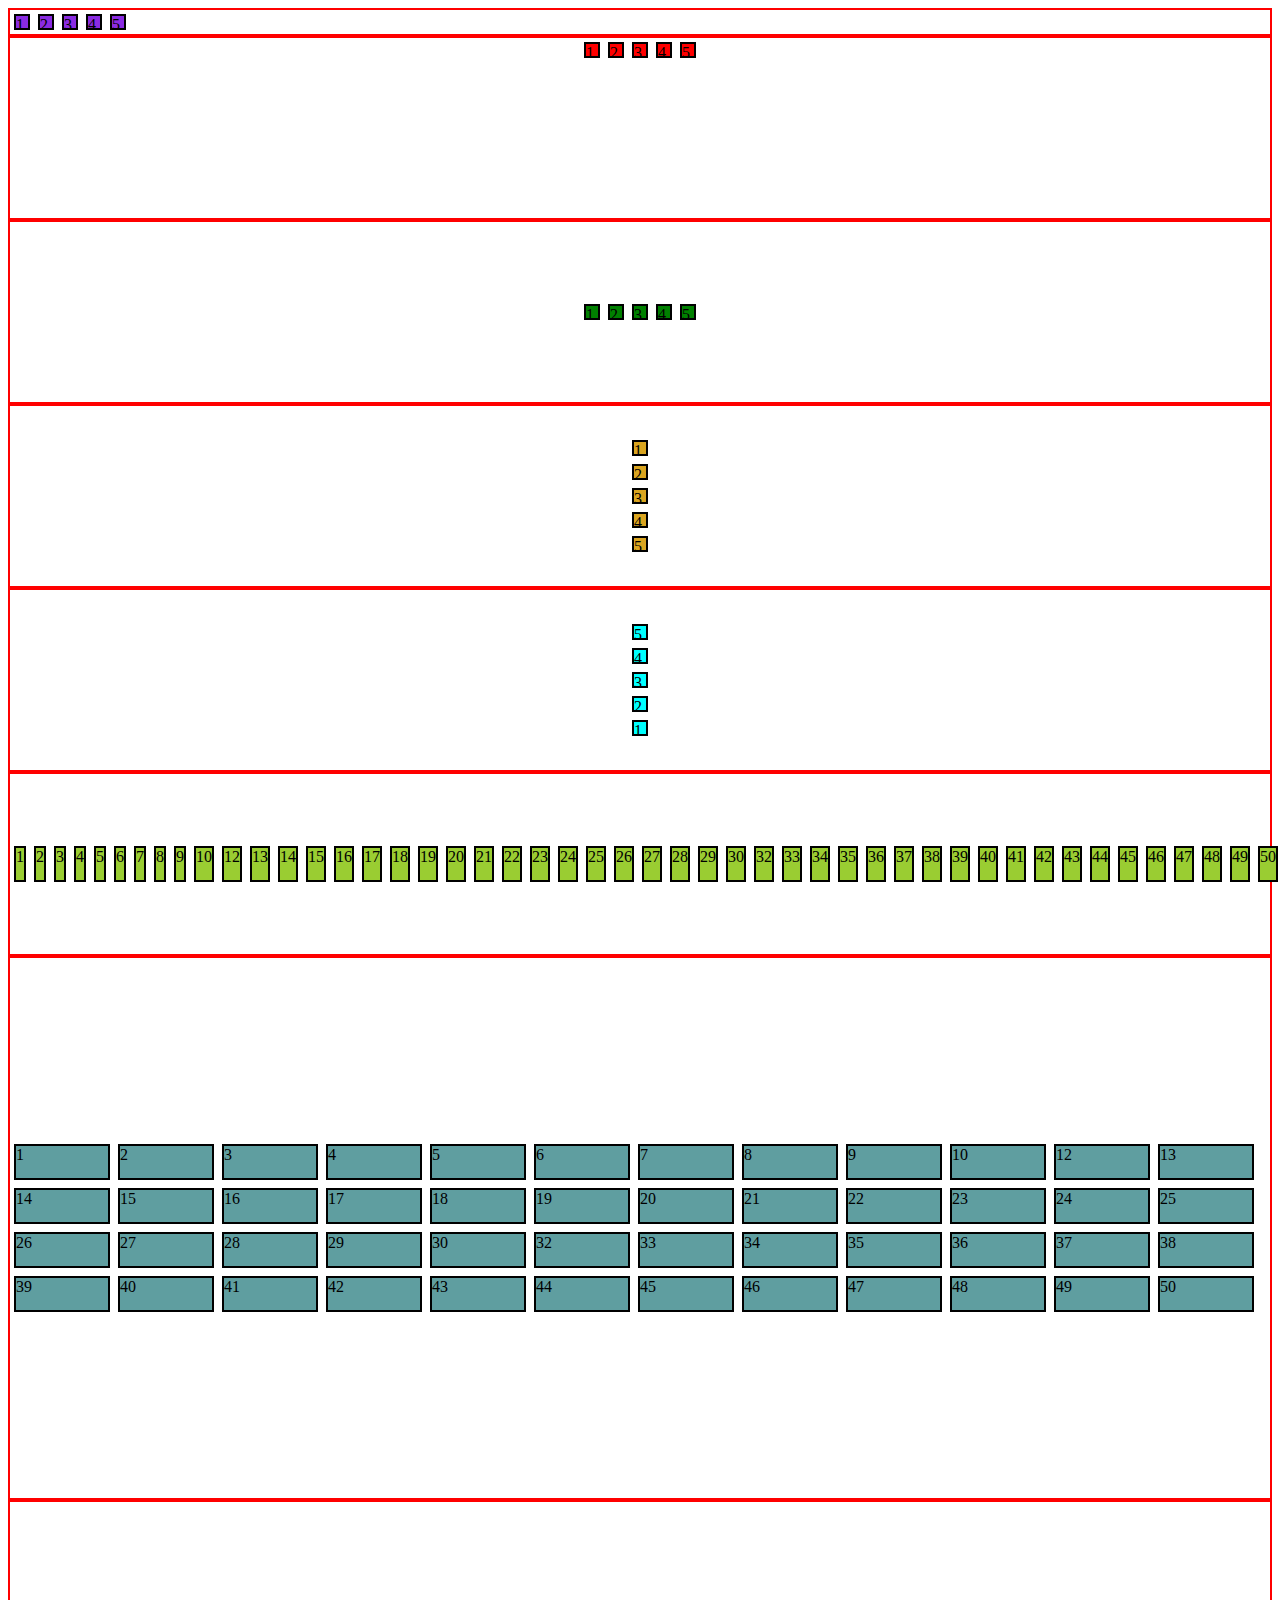
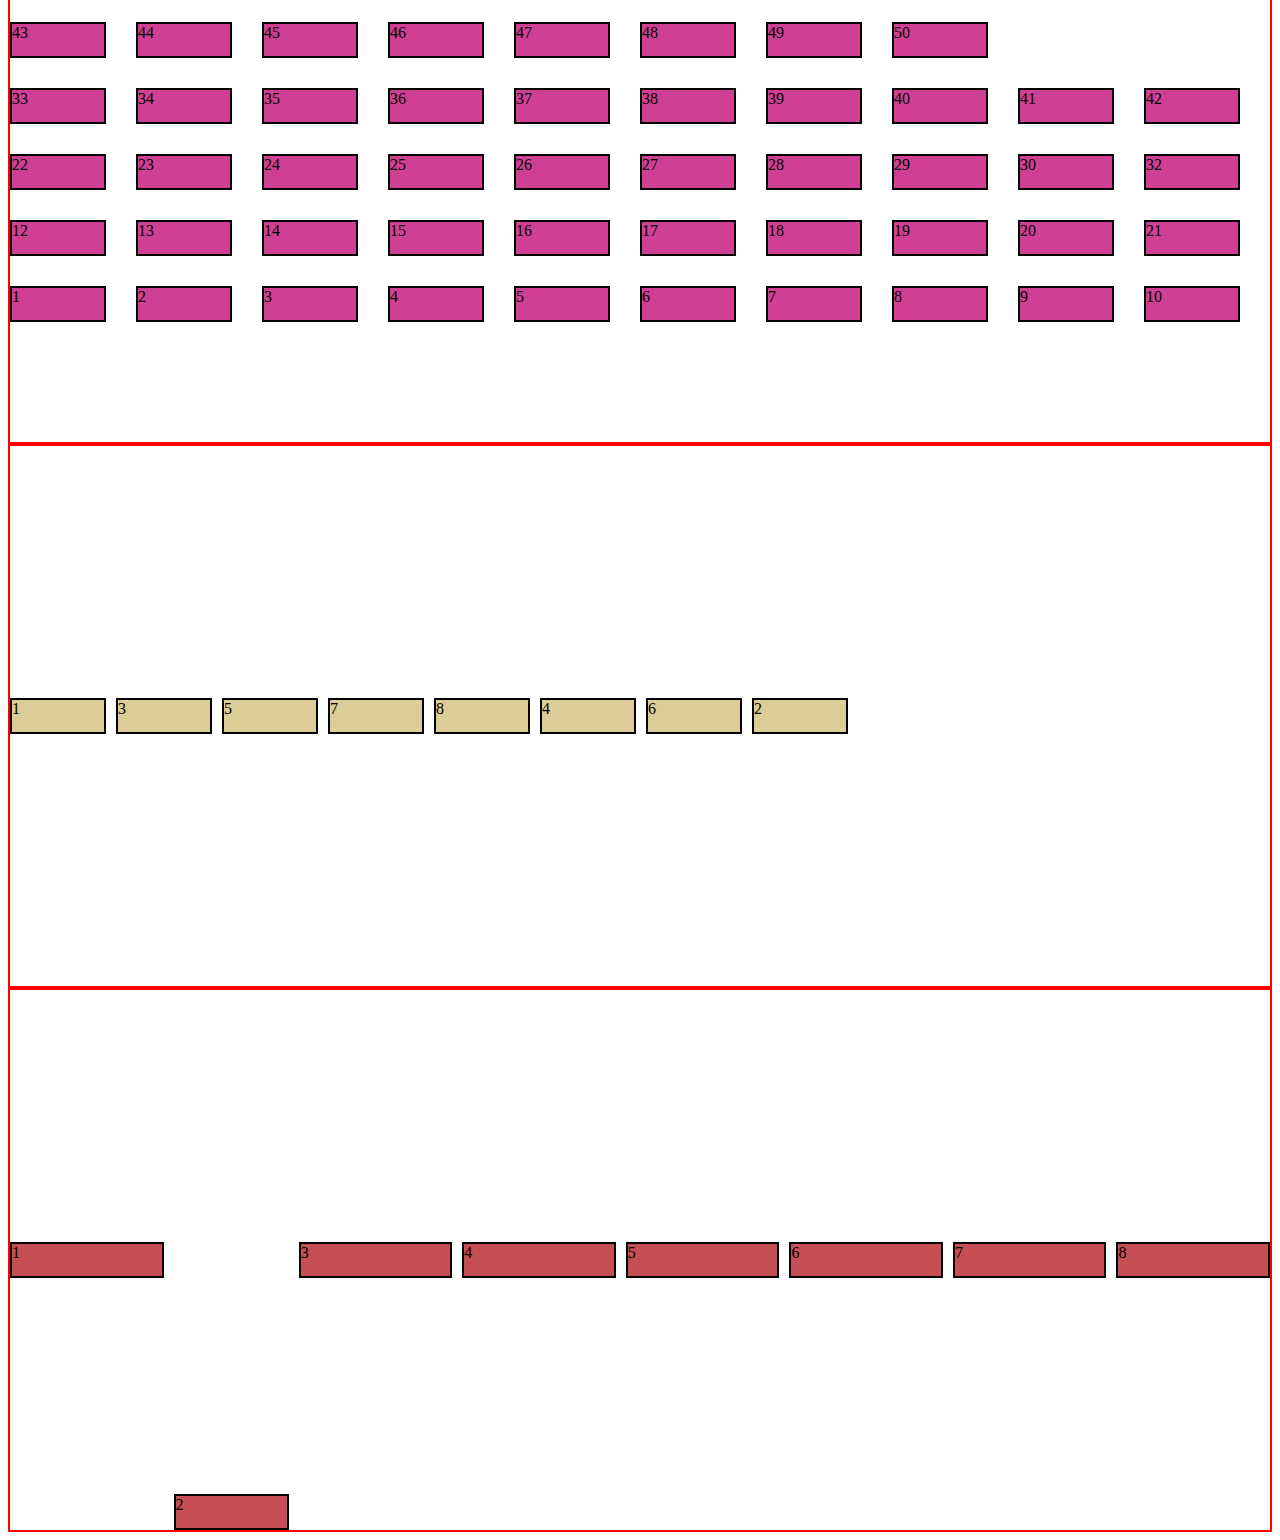
<file: 38. css flexbox/index.html>
<!DOCTYPE html>
<html lang="en">
<head>
    <meta charset="UTF-8">
    <meta name="viewport" content="width=device-width, initial-scale=1.0">
    <title>CSS Flexbox</title>
    <style>
        /* justify-content main axis dekhega aur align-item cross axis dekhega */
        /* flex-direction: row h toh main axis left to right hogi
        and cross axis top to bottom hogi
        flex-direction: column h toh main axis top to bottom hogi
        and cross axis left to right hogi
        */
        .container1{
            border: 2px solid red;
            display: flex;
        }

        .item1{
            height: 12px;
            width: 12px;
            border: 2px solid black;
            margin: 4px;
            background-color: blueviolet;
        }

        .container2{
            border: 2px solid red;
            display: flex;
            justify-content: center;
            height: 20vh;
        }

        .item2{
            height: 12px;
            width: 12px;
            border: 2px solid black;
            margin: 4px;
            background-color: red;
        }

        .container3{
            border: 2px solid red;
            display: flex;
            height: 20vh;
            justify-content: center;
            align-items: center;
        }

        .item3{
            height: 12px;
            width: 12px;
            border: 2px solid black;
            margin: 4px;
            background-color: green;
        }

        .container4{
            border: 2px solid red;
            display: flex;
            height: 20vh;
            justify-content: center;
            align-items: center;
            flex-direction: column;
        }

        .item4{
            height: 12px;
            width: 12px;
            border: 2px solid black;
            margin: 4px;
            background-color: goldenrod;
        }

        .container5{
            border: 2px solid red;
            display: flex;
            height: 20vh;
            justify-content: center;
            align-items: center;
            flex-direction: column-reverse; /* similarly for row-reverse */
        }

        .item5{
            height: 12px;
            width: 12px;
            border: 2px solid black;
            margin: 4px;
            background-color:aqua;
        }

        .container6{
            border: 2px solid red;
            display: flex;
            height: 20vh;
            align-items: center;
        }

        .item6{
            height: 32px;
            width: 92px;
            border: 2px solid black;
            margin: 4px;
            background-color:yellowgreen;
        }

        .container7{
            border: 2px solid red;
            display: flex;
            height: 60vh;
            align-content: center; /* multiple lines ho toh align-items ki jagah align-content use kare */
            flex-wrap: wrap;
        }

        .item7{
            height: 32px;
            width: 92px;
            border: 2px solid black;
            margin: 4px;
            background-color:cadetblue;
        }
        .container8{
            border: 2px solid red;
            display: flex;
            height: 60vh;
            align-content: center;
            flex-wrap: wrap-reverse;
            gap: 30px; /* row gap aur column gap alag se bhi define kar sakte h */
        }

        .item8{
            height: 32px;
            width: 92px;
            border: 2px solid black;
            background-color:rgb(207, 64, 148);
        }

        .container9{
            border: 2px solid red;
            display: flex;
            height: 60vh;
            align-items: center;
            flex-wrap: wrap;
            row-gap: 40px;
            column-gap: 10px;
        }

        .item9{
            height: 32px;
            width: 92px;
            border: 2px solid black;
            background-color:rgb(219, 204, 152);
        }

        .order-1{
            order: 1;
        }
        .order-2{
            order: 2;
        }
        .order-3{
            order: 3;
        }

        .container10{
            border: 2px solid red;
            display: flex;
            height: 60vh;
            align-items: center;
            flex-wrap: wrap;
            row-gap: 40px;
            column-gap: 10px;
        }

        .item10{
            height: 32px;
            width: 92px;
            border: 2px solid black;
            background-color:rgb(197, 79, 85);
            flex-grow: 3;
        }

        .item69{
            flex-grow: 1;
            align-self: flex-end;
        }

        /* ek flex-shrink property bhi hoti h */

    </style>
</head>
<body>
    <main>
        <div class="container1">
            <div class="item1">1</div>
            <div class="item1">2</div>
            <div class="item1">3</div>
            <div class="item1">4</div>
            <div class="item1">5</div>
        </div>
        <div class="container2">
            <div class="item2">1</div>
            <div class="item2">2</div>
            <div class="item2">3</div>
            <div class="item2">4</div>
            <div class="item2">5</div>
        </div>
        <div class="container3">
            <div class="item3">1</div>
            <div class="item3">2</div>
            <div class="item3">3</div>
            <div class="item3">4</div>
            <div class="item3">5</div>
        </div>
        <div class="container4">
            <div class="item4">1</div>
            <div class="item4">2</div>
            <div class="item4">3</div>
            <div class="item4">4</div>
            <div class="item4">5</div>
        </div>
        <div class="container5">
            <div class="item5">1</div>
            <div class="item5">2</div>
            <div class="item5">3</div>
            <div class="item5">4</div>
            <div class="item5">5</div>
        </div>
        <div class="container6">
            <div class="item6">1</div>
            <div class="item6">2</div>
            <div class="item6">3</div>
            <div class="item6">4</div>
            <div class="item6">5</div>
            <div class="item6">6</div>
            <div class="item6">7</div>
            <div class="item6">8</div>
            <div class="item6">9</div>
            <div class="item6">10</div>
            <div class="item6">12</div>
            <div class="item6">13</div>
            <div class="item6">14</div>
            <div class="item6">15</div>
            <div class="item6">16</div>
            <div class="item6">17</div>
            <div class="item6">18</div>
            <div class="item6">19</div>
            <div class="item6">20</div>
            <div class="item6">21</div>
            <div class="item6">22</div>
            <div class="item6">23</div>
            <div class="item6">24</div>
            <div class="item6">25</div>
            <div class="item6">26</div>
            <div class="item6">27</div>
            <div class="item6">28</div>
            <div class="item6">29</div>
            <div class="item6">30</div>
            <div class="item6">32</div>
            <div class="item6">33</div>
            <div class="item6">34</div>
            <div class="item6">35</div>
            <div class="item6">36</div>
            <div class="item6">37</div>
            <div class="item6">38</div>
            <div class="item6">39</div>
            <div class="item6">40</div>
            <div class="item6">41</div>
            <div class="item6">42</div>
            <div class="item6">43</div>
            <div class="item6">44</div>
            <div class="item6">45</div>
            <div class="item6">46</div>
            <div class="item6">47</div>
            <div class="item6">48</div>
            <div class="item6">49</div>
            <div class="item6">50</div>
        </div>
        <div class="container7">
            <div class="item7">1</div>
            <div class="item7">2</div>
            <div class="item7">3</div>
            <div class="item7">4</div>
            <div class="item7">5</div>
            <div class="item7">6</div>
            <div class="item7">7</div>
            <div class="item7">8</div>
            <div class="item7">9</div>
            <div class="item7">10</div>
            <div class="item7">12</div>
            <div class="item7">13</div>
            <div class="item7">14</div>
            <div class="item7">15</div>
            <div class="item7">16</div>
            <div class="item7">17</div>
            <div class="item7">18</div>
            <div class="item7">19</div>
            <div class="item7">20</div>
            <div class="item7">21</div>
            <div class="item7">22</div>
            <div class="item7">23</div>
            <div class="item7">24</div>
            <div class="item7">25</div>
            <div class="item7">26</div>
            <div class="item7">27</div>
            <div class="item7">28</div>
            <div class="item7">29</div>
            <div class="item7">30</div>
            <div class="item7">32</div>
            <div class="item7">33</div>
            <div class="item7">34</div>
            <div class="item7">35</div>
            <div class="item7">36</div>
            <div class="item7">37</div>
            <div class="item7">38</div>
            <div class="item7">39</div>
            <div class="item7">40</div>
            <div class="item7">41</div>
            <div class="item7">42</div>
            <div class="item7">43</div>
            <div class="item7">44</div>
            <div class="item7">45</div>
            <div class="item7">46</div>
            <div class="item7">47</div>
            <div class="item7">48</div>
            <div class="item7">49</div>
            <div class="item7">50</div>
        </div>
        <div class="container8">
            <div class="item8">1</div>
            <div class="item8">2</div>
            <div class="item8">3</div>
            <div class="item8">4</div>
            <div class="item8">5</div>
            <div class="item8">6</div>
            <div class="item8">7</div>
            <div class="item8">8</div>
            <div class="item8">9</div>
            <div class="item8">10</div>
            <div class="item8">12</div>
            <div class="item8">13</div>
            <div class="item8">14</div>
            <div class="item8">15</div>
            <div class="item8">16</div>
            <div class="item8">17</div>
            <div class="item8">18</div>
            <div class="item8">19</div>
            <div class="item8">20</div>
            <div class="item8">21</div>
            <div class="item8">22</div>
            <div class="item8">23</div>
            <div class="item8">24</div>
            <div class="item8">25</div>
            <div class="item8">26</div>
            <div class="item8">27</div>
            <div class="item8">28</div>
            <div class="item8">29</div>
            <div class="item8">30</div>
            <div class="item8">32</div>
            <div class="item8">33</div>
            <div class="item8">34</div>
            <div class="item8">35</div>
            <div class="item8">36</div>
            <div class="item8">37</div>
            <div class="item8">38</div>
            <div class="item8">39</div>
            <div class="item8">40</div>
            <div class="item8">41</div>
            <div class="item8">42</div>
            <div class="item8">43</div>
            <div class="item8">44</div>
            <div class="item8">45</div>
            <div class="item8">46</div>
            <div class="item8">47</div>
            <div class="item8">48</div>
            <div class="item8">49</div>
            <div class="item8">50</div>
        </div>
        <div class="container9">
            <div class="item9">1</div>
            <div class="item9 order-3">2</div>
            <div class="item9">3</div>
            <div class="item9 order-1">4</div>
            <div class="item9">5</div>
            <div class="item9 order-2">6</div>
            <div class="item9">7</div>
            <div class="item9">8</div>
        </div>
        <div class="container10">
            <div class="item10">1</div>
            <div class="item10 item69">2</div>
            <div class="item10">3</div>
            <div class="item10">4</div>
            <div class="item10">5</div>
            <div class="item10">6</div>
            <div class="item10">7</div>
            <div class="item10">8</div>
        </div>
    </main>
</body>
</html>
</file>
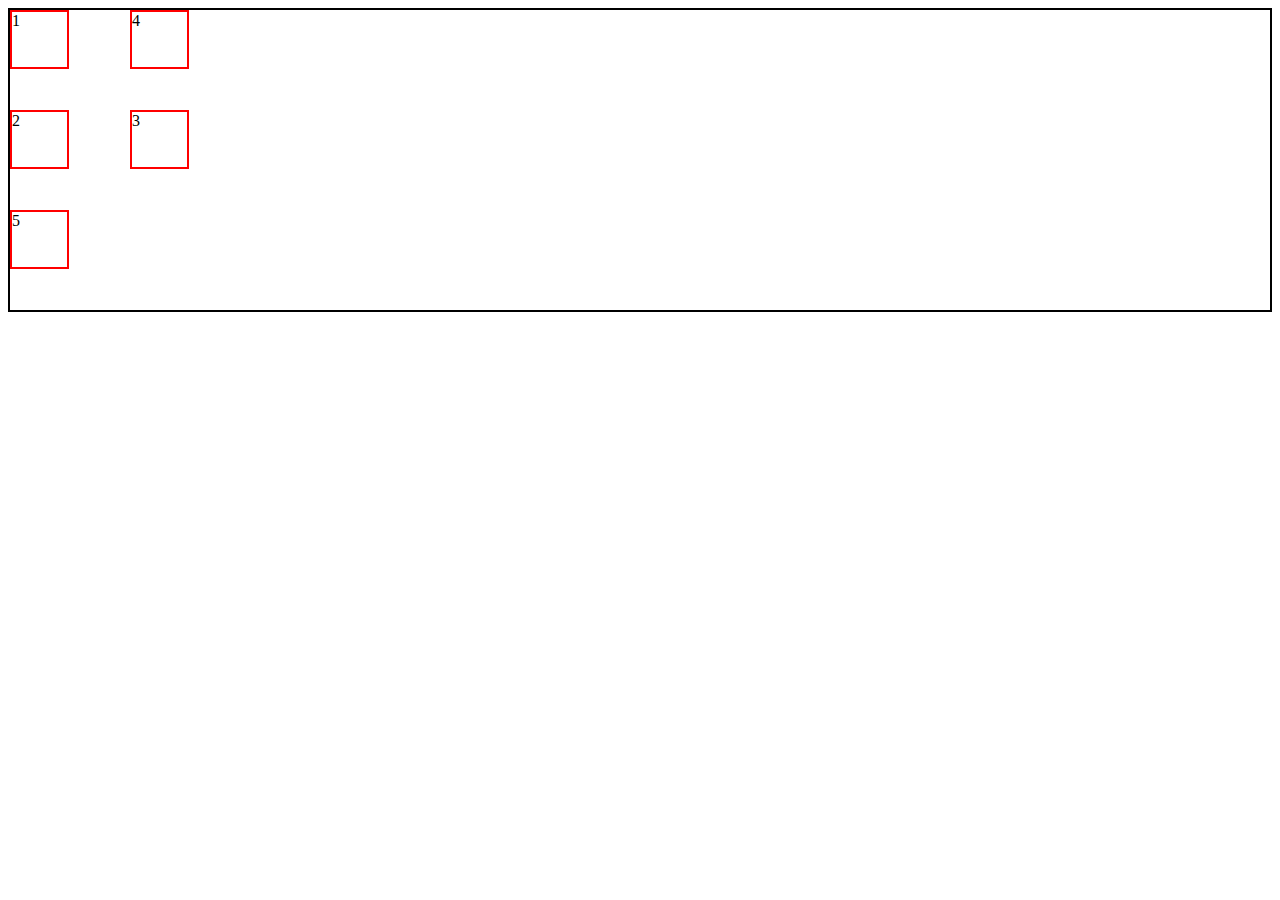
<file: 39. css grid/index.html>
<!DOCTYPE html>
<html lang="en">
<head>
    <meta charset="UTF-8">
    <meta name="viewport" content="width=device-width, initial-scale=1.0">
    <title>CSS Grid</title>
    <style>
        .container1{
            border: 2px solid black;
            display: grid;
            grid-template-columns: [pehla] 120px [doosra] 100px [t]; /* 2 column bane uski pahli line ka naam pahla and so on... */
            grid-template-rows: 100px 100px 100px;
        }

        .item1{
            border: 2px solid red;
            height: 55px;
            width: 55px;
        }

        .item-4{
            grid-row: 1/2;; /* 1 se start ho 2 tak jaye */
            grid-column: doosra/t;;
        }

        .item-1{
            grid-row: 1/2;; 
            grid-column: 1/2;;
        }
    </style>
</head>
<body>
    <div class="container1">
        <div class="item1 item-1">1</div>
        <div class="item1">2</div>
        <div class="item1">3</div>
        <div class="item1 item-4">4</div>
        <div class="item1">5</div>
    </div>
</body>
</html>
</file>
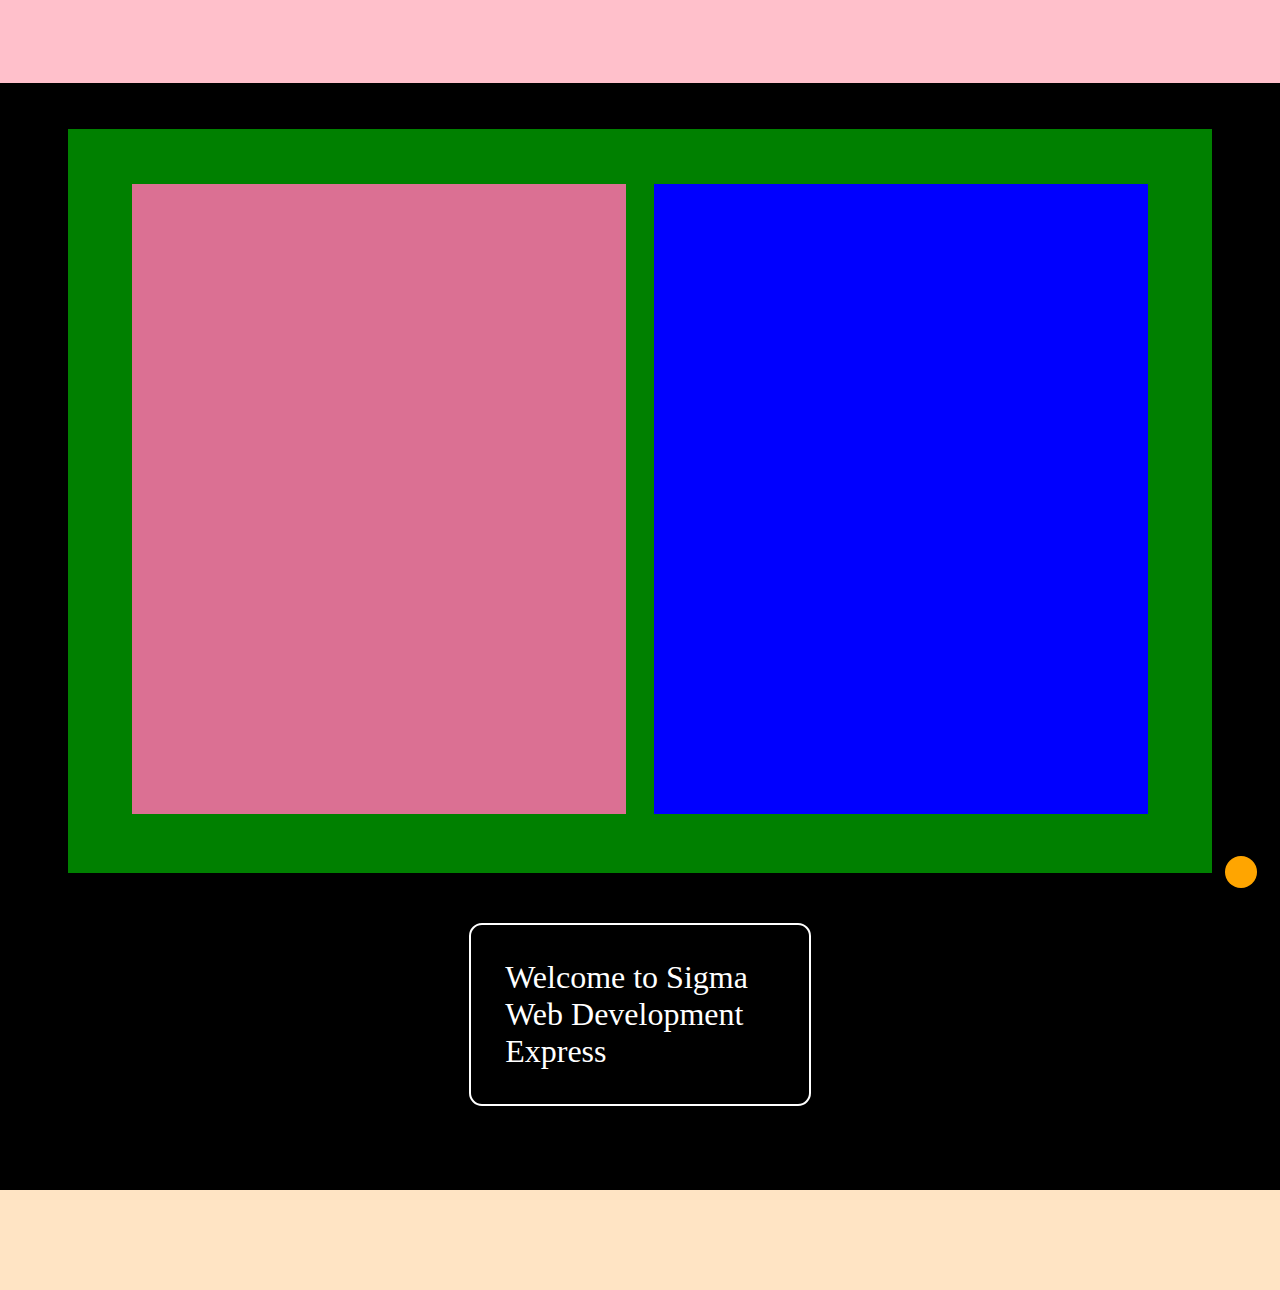
<file: 40. exercise 5 - solution and shoutouts/index.html>
<!DOCTYPE html>
<html lang="en">
<head>
    <meta charset="UTF-8">
    <meta name="viewport" content="width=device-width, initial-scale=1.0">
    <title>Layout</title>
    <style>
        *{
            margin: 0;
            padding: 0;
        }

        header{
            position: sticky;
            top: 0;
        }

        nav{
            background-color: pink;
            height: 83px;
        }

        main{
            background-color: black;
            color: white;
            padding: 34px;
        }

        .container{
            background-color: green;
            margin: 12px 34px;
            padding: 55px 23px;
            text-align: center;
        }

        .box1{
            background-color: palevioletred;
            height: 70vh;
            width: 45%;
            display: inline-block;
            margin: 0 12px;
        }

        .box2{
            background-color: blue;
            height: 70vh;
            width: 45%;
            display: inline-block;
            margin: 0 12px;
        }

        .text-box{
            padding: 34px;
            border: 2px solid white;
            margin: 50px 34vw;
            font-size: 2em;
            border-radius: 13px;
        }

        .orangebox{
            height: 32px;
            width: 32px;
            background: orange;
            position: fixed;
            bottom: 12px;
            right: 23px;
            border-radius: 60px;
        }

        footer{
            height: 100px;
            background-color: bisque;
        }
    </style>
</head>
<body>
    <header>
        <nav>
        </nav>
    </header>
    <main>
        <div class="container">
            <div class="box1"></div>
            <div class="box2"></div>
        </div>

        <div class="text-box">
            <p>Welcome to Sigma Web Development Express</p>
        </div>

        <div class="orangebox"></div>
    </main>
    <footer></footer>
</body>
</html>
</file>
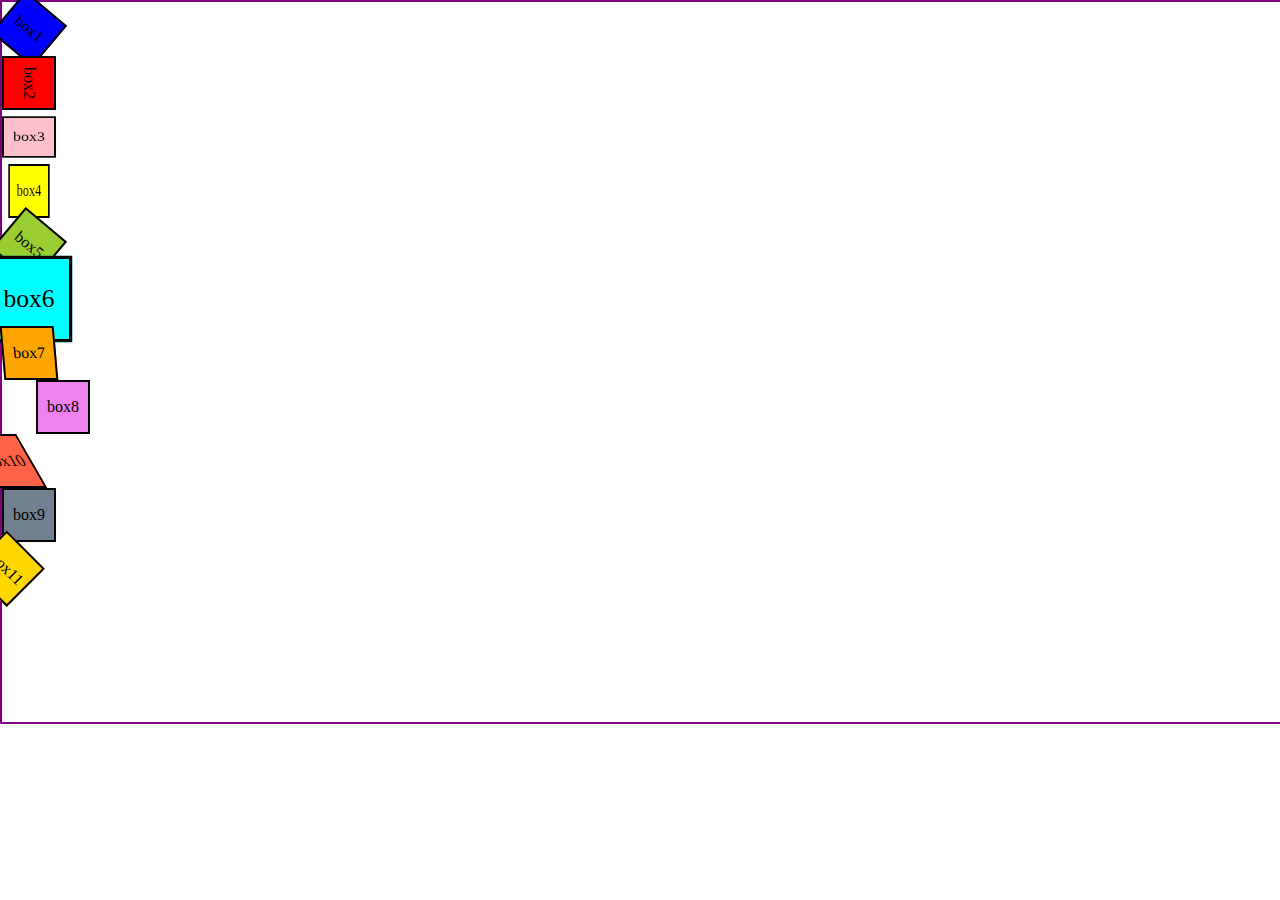
<file: 42. css transforms masterclass/index.html>
<!DOCTYPE html>
<html lang="en">
<head>
    <meta charset="UTF-8">
    <meta name="viewport" content="width=device-width, initial-scale=1.0">
    <title>Css Transform</title>
    <style>
        *{
            margin: 0;
            padding: 0;
        }
        .box1{
            height: 50px;
            width: 50px;
            background-color: blue;
            border: 2px solid black;
            transform: rotate(40deg);
            display: flex;
            justify-content: center;
            align-items: center;
        }

        .container{
            width: 100vw;
            height: 80vh;
            border: 2px solid purple;
        }
        .box2{
            height: 50px;
            width: 50px;
            background-color: red;
            border: 2px solid black;
            transform: rotate(0.25turn);
            display: flex;
            justify-content: center;
            align-items: center;
        }

        .container{
            width: 100vw;
            height: 80vh;
            border: 2px solid purple;
        }
        .box3{
            height: 50px;
            width: 50px;
            background-color: pink;
            border: 2px solid black;
            transform: rotateX(40deg);
            display: flex;
            justify-content: center;
            align-items: center;
        }

        .container{
            width: 100vw;
            height: 80vh;
            border: 2px solid purple;
        }
        .box4{
            height: 50px;
            width: 50px;
            background-color: yellow;
            border: 2px solid black;
            transform: rotateY(40deg);
            display: flex;
            justify-content: center;
            align-items: center;
        }

        .container{
            width: 100vw;
            height: 80vh;
            border: 2px solid purple;
        }
        .box5{
            height: 50px;
            width: 50px;
            background-color: yellowgreen;
            border: 2px solid black;
            transform: rotateZ(40deg);
            display: flex;
            justify-content: center;
            align-items: center;
        }

        .container{
            width: 100vw;
            height: 80vh;
            border: 2px solid purple;
        }
        .box6{
            height: 50px;
            width: 50px;
            background-color:aqua;
            border: 2px solid black;
            transform: scale(1.6);
            display: flex;
            justify-content: center;
            align-items: center;
        }

        .container{
            width: 100vw;
            height: 80vh;
            border: 2px solid purple;
        }
        .box7{
            height: 50px;
            width: 50px;
            background-color: orange;
            border: 2px solid black;
            transform: skew(5deg);
            display: flex;
            justify-content: center;
            align-items: center;
        }

        .container{
            width: 100vw;
            height: 80vh;
            border: 2px solid purple;
        }
        .box8{
            height: 50px;
            width: 50px;
            background-color:violet;
            border: 2px solid black;
            transform: translateX(34px);
            display: flex;
            justify-content: center;
            align-items: center;
        }

        .container{
            width: 100vw;
            height: 80vh;
            border: 2px solid purple;
        }
        .box9{
            height: 50px;
            width: 50px;
            background-color:slategray;
            border: 2px solid black;
            transform: translateY(100%);
            display: flex;
            justify-content: center;
            align-items: center;
        }

        .container{
            width: 100vw;
            height: 80vh;
            border: 2px solid purple;
        }
        .box10{
            height: 50px;
            width: 50px;
            background-color:tomato;
            border: 2px solid black;
            transform: translateY(-100%) skew(30deg) translateX(-45%);
            display: flex;
            justify-content: center;
            align-items: center;
        }

        .container{
            width: 100vw;
            height: 80vh;
            border: 2px solid purple;
        }
        .box11{
            height: 50px;
            width: 50px;
            background-color:gold;
            border: 2px solid black;
            transform: rotate(45deg);
            transform-origin: 30% 0%;  /* origin change hota h isse */
            display: flex;
            justify-content: center;
            align-items: center;
        }

        .container{
            width: 100vw;
            height: 80vh;
            border: 2px solid purple;
        }
    </style>
</head>
<body>
    <div class="container">
        <div class="box1">box1</div>
        <div class="box2">box2</div>
        <div class="box3">box3</div>
        <div class="box4">box4</div>
        <div class="box5">box5</div>
        <div class="box6">box6</div>
        <div class="box7">box7</div>
        <div class="box8">box8</div>
        <div class="box9">box9</div>
        <div class="box10">box10</div>
        <div class="box11">box11</div>
    </div>
</body>
</html>
</file>
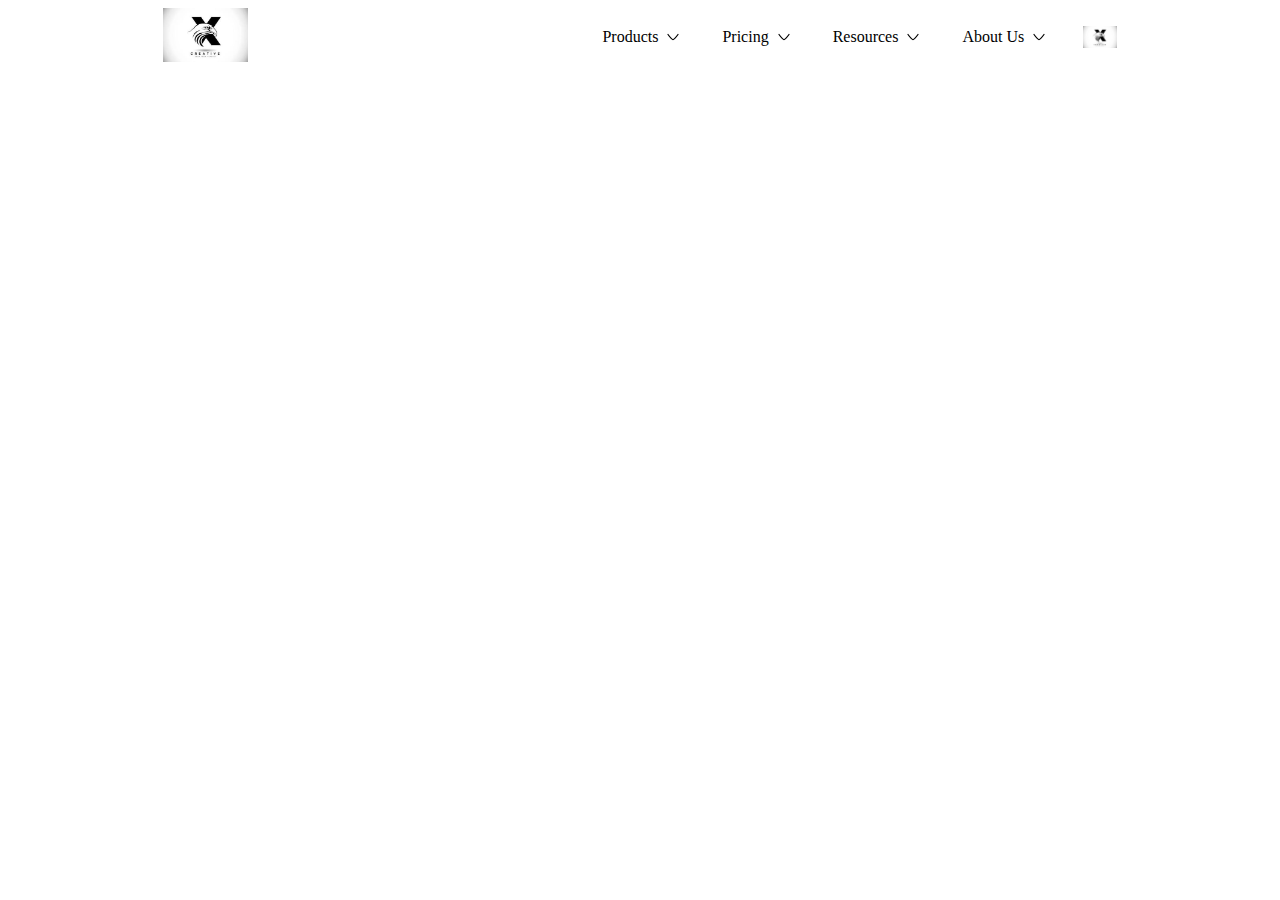
<file: 43. exercise 6- solution and shoutouts/index.html>
<!DOCTYPE html>
<html lang="en">
<head>
    <meta charset="UTF-8">
    <meta name="viewport" content="width=device-width, initial-scale=1.0">
    <title>Document</title>
    <style>

        .logo img{
            width: 85px;
        }

        nav{
            display: flex;
            justify-content: space-around;
            align-items: center;
            font-family: "Segoe UI";
        }

        .right ul{
            display: flex;
            gap: 34px;
        }

        .right ul li{
            list-style: none;
            display: flex;
            align-items: center;
            cursor: pointer;
        }

        .right ul li span{
            padding: 0 5px;
        }
    </style>
</head>
<body>
    <header>
        <nav>
            <div class="logo">
                <img src="logo image.jpeg" alt="">
            </div>
            <div class="right">
                <ul>
                    <!-- neeche wali svg ka code hugeicons website se copy paste kiya h
                    is website par bahut saare icons mil jate h 
                    -->
                    <li><span>Products</span><svg xmlns="http://www.w3.org/2000/svg" viewBox="0 0 24 24" width="20" height="20" color="#000000" fill="none">
                                <path d="M18 9.00005C18 9.00005 13.5811 15 12 15C10.4188 15 6 9 6 9" stroke="currentColor" stroke-width="1.5" stroke-linecap="round" stroke-linejoin="round" />
                                </svg></li>
                    <li><span>Pricing</span><svg xmlns="http://www.w3.org/2000/svg" viewBox="0 0 24 24" width="20" height="20" color="#000000" fill="none">
                                <path d="M18 9.00005C18 9.00005 13.5811 15 12 15C10.4188 15 6 9 6 9" stroke="currentColor" stroke-width="1.5" stroke-linecap="round" stroke-linejoin="round" />
                                </svg></li>
                    <li><span>Resources</span><svg xmlns="http://www.w3.org/2000/svg" viewBox="0 0 24 24" width="20" height="20" color="#000000" fill="none">
                                <path d="M18 9.00005C18 9.00005 13.5811 15 12 15C10.4188 15 6 9 6 9" stroke="currentColor" stroke-width="1.5" stroke-linecap="round" stroke-linejoin="round" />
                                </svg></li>
                    <li><span>About Us</span><svg xmlns="http://www.w3.org/2000/svg" viewBox="0 0 24 24" width="20" height="20" color="#000000" fill="none">
                                <path d="M18 9.00005C18 9.00005 13.5811 15 12 15C10.4188 15 6 9 6 9" stroke="currentColor" stroke-width="1.5" stroke-linecap="round" stroke-linejoin="round" />
                                </svg></li>
                    <li class="end"><img width="34" src="logo image.jpeg" alt=""></li>
                </ul>
            </div>
        </nav>
    </header>
</body>
</html>
</file>
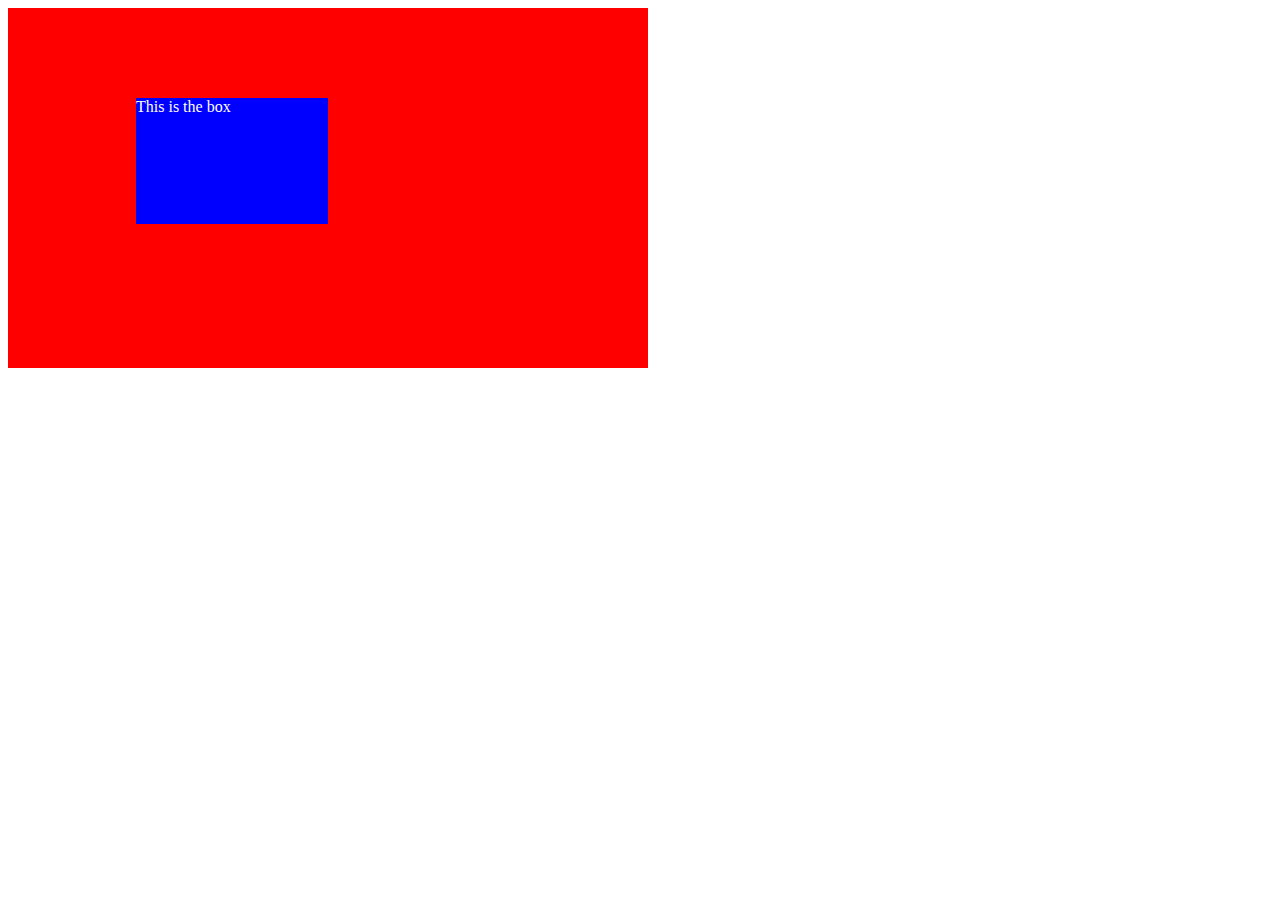
<file: 45. css transition property/index.html>
<!DOCTYPE html>
<html lang="en">
<head>
    <meta charset="UTF-8">
    <meta name="viewport" content="width=device-width, initial-scale=1.0">
    <title>CSS Transitions</title>
    <!-- transition property ka effect dekhne ke liye chrome par inspect par click kare
    then translate class hatakar aur lagakar dekhe 
    -->

    <style>
        .container{
            background-color: red;
            width: 50vw;
            height: 40vh;
        }

        .box{
            background-color: aquamarine;
            width: 15vw;
            height: 14vh;
            transition-property: color, transform; /* color aur transform property par lag jayega transition ,
            agar saari properties par lagana h toh all likh de */
            transition-duration: 3s;   /* 3 seconds */
            transition-timing-function: ease-in-out;  /* transition function chrome par inspect par click karke
            change waghera karke dekh sakte h */
            transition-delay: 1s;

            /*
            upar ki 4 properties ko combine karke likh sakte h jaise
            transition: all 3s ease-in-out 1s;
            */
        }

        .translate{
            transform: translateX(10vw) translateY(10vh);
            background-color: blue;
            color: white;
        }
    </style>
</head>
<body>
    <div class="container">
        <div class="box translate">This is the box</div>
    </div>
</body>
</html>
</file>
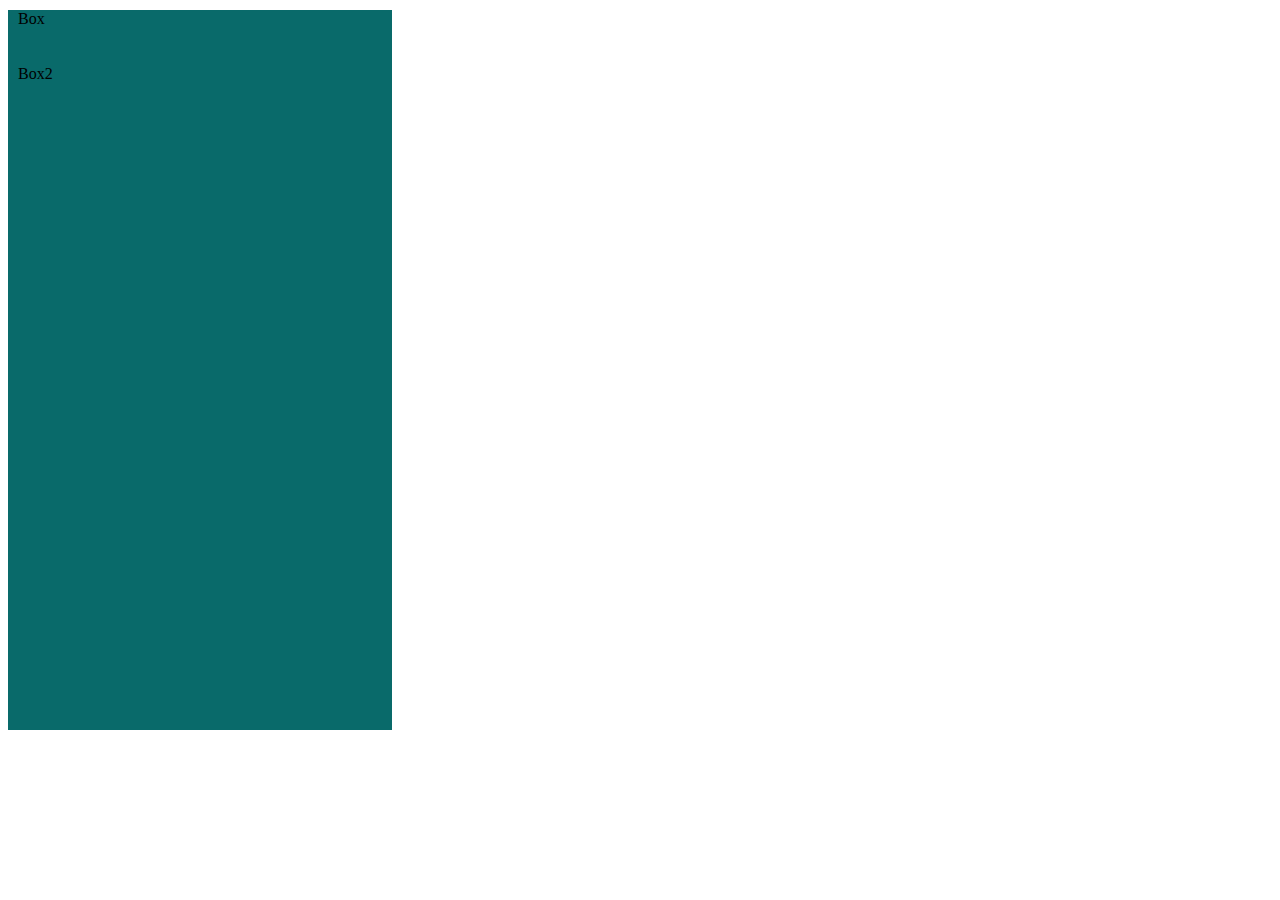
<file: 46. css animations/index.html>
<!DOCTYPE html>
<html lang="en">
<head>
    <meta charset="UTF-8">
    <meta name="viewport" content="width=device-width, initial-scale=1.0">
    <title>CSS Animations</title>
    <!-- aur bhi properties hoti h animations ki khud padh lena -->
    <style>
        .container{
            background-color: rgb(9, 106, 106);
            height: 80vh;
            width: 30vw;
        }

        .box{
            width: 34px;
            height: 45px;
            margin: 10px;
            animation-name: harryKaAnimation;
            animation-duration: 3s;   /* 3 second tak animation chalega */
            animation-iteration-count: 3;  /* 3 baar animation chalega */ /* infinite se chalta hi rahega */
            animation-timing-function: cubic-bezier(0.06, 0.92, 0.58, 1);
            animation-delay: 2s; /* 2 second baad animation chalega */
            animation-direction: alternate-reverse;  /* animation ki direction */
        }

        .box2{
            width: 34px;
            height: 45px;
            margin: 10px;
            animation: harryKaAnimation 3s ease-in-out 1s 1,
                        harry2 20s ease-in 6s 1;
        }

        @keyframes harryKaAnimation{
            from{
                background-color: green;
            }

            to{
                background-color: purple;
                transform: translateX(1000px);
            }
        }

        @keyframes harry2{
            0%{
                transform: rotate(100deg);
                background-color: red;
            }
            20%{
                transform: rotate(200deg);
                background-color: yellowgreen;
            }
            50%{
                transform: rotate(220deg);
                background-color: pink;
                color: white;
            }
            80%{
                transform: rotate(300deg);
                color: violet;
            }
            100%{
                transform: rotate(310deg);
            }
        }

    </style>
</head>
<body>
    <div class="container">
        <div class="box">Box</div>
        <div class="box2">Box2</div>
    </div>
</body>
</html>
</file>
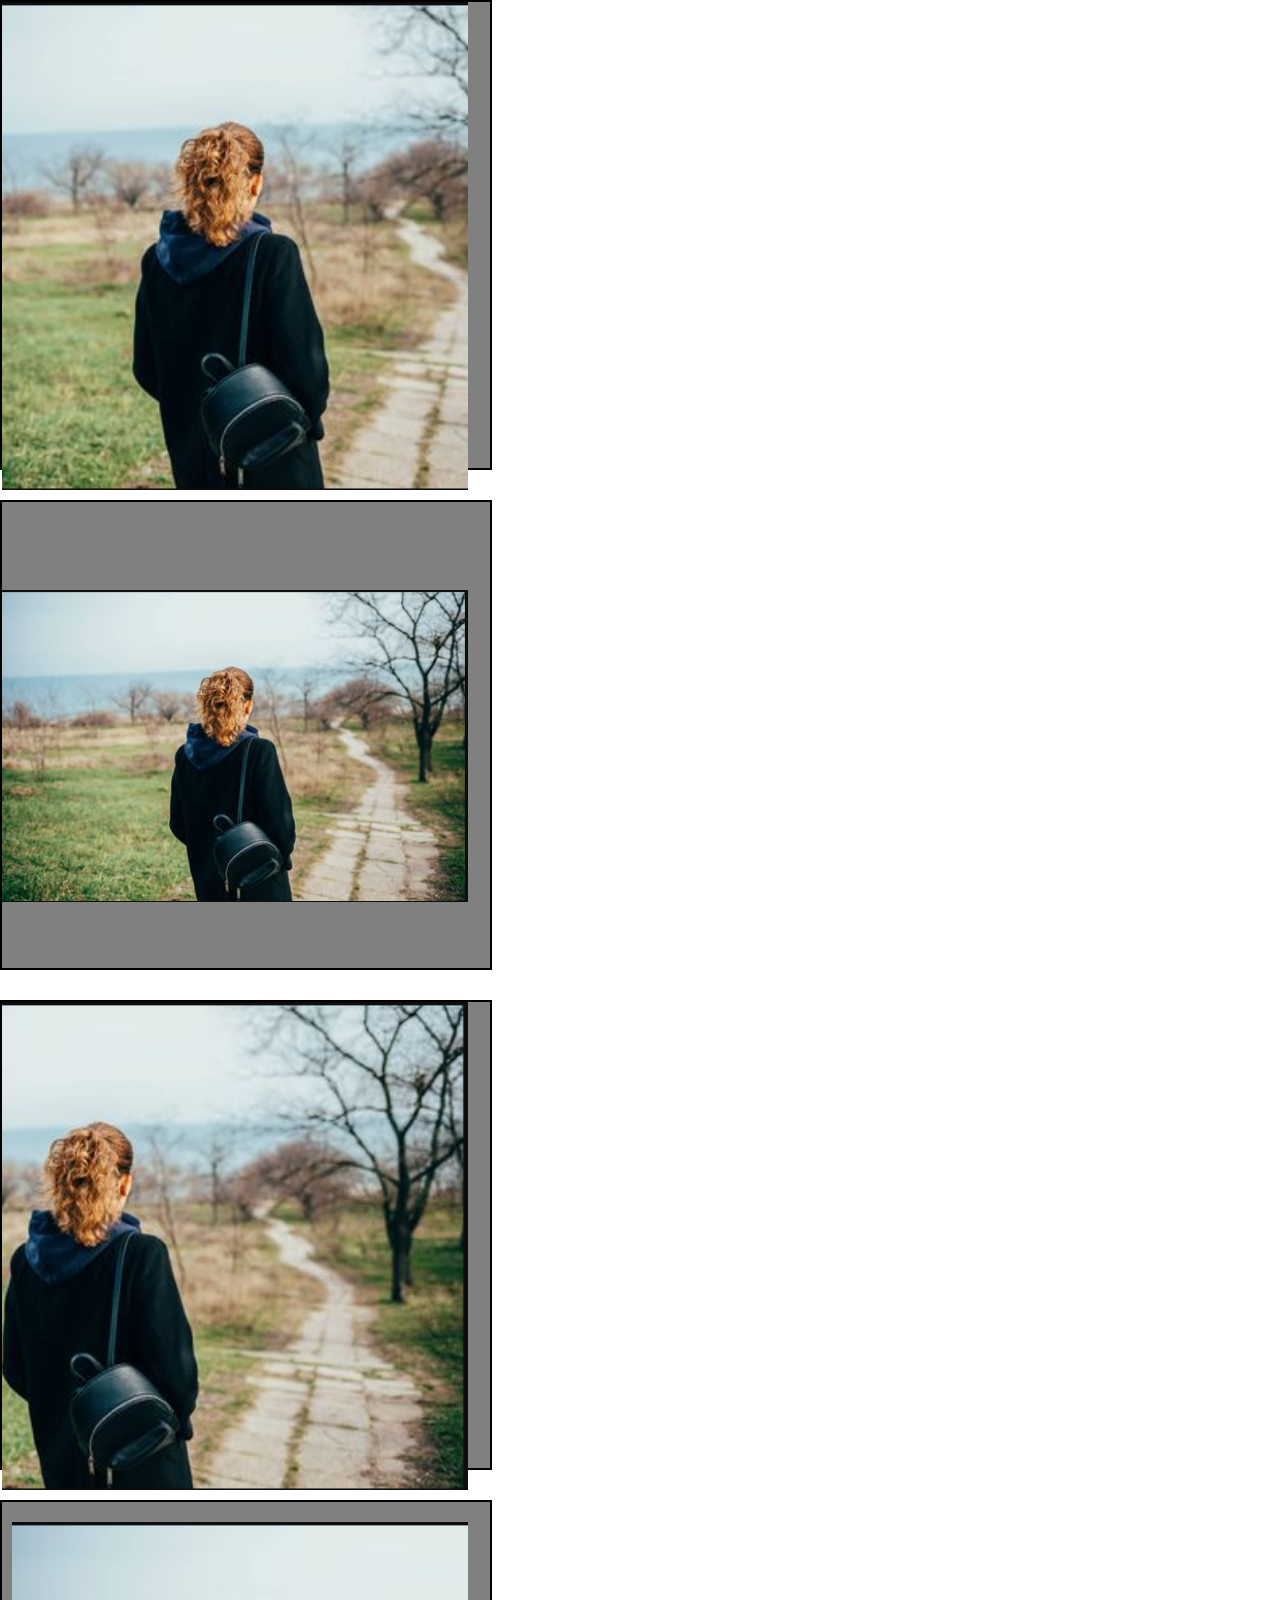
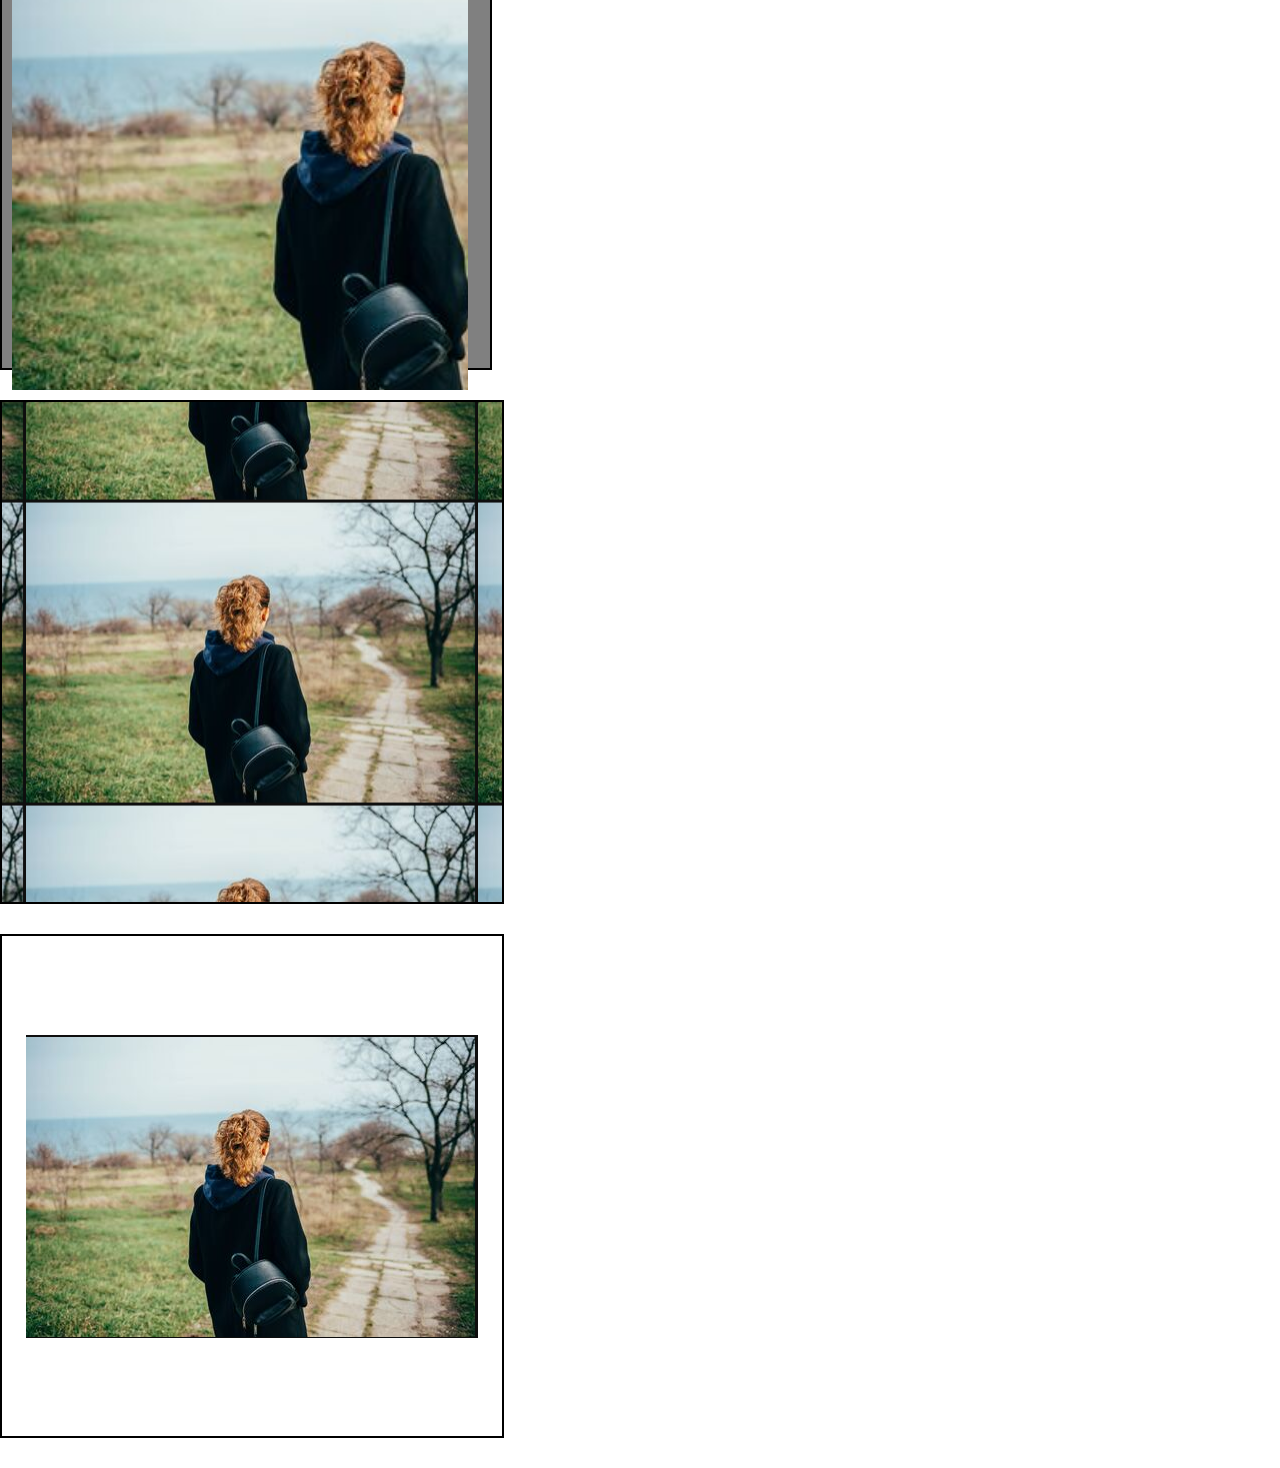
<file: 49. css object-fit and object-cover/index.html>
<!DOCTYPE html>
<html lang="en">
<head>
    <meta charset="UTF-8">
    <meta name="viewport" content="width=device-width, initial-scale=1.0">
    <title>CSS object Fit and position</title>
    <style>
        *{
            margin: 0;
            padding: 0;
        }
        .container1{
            height: 466px;
            width: 488px;
            border: 2px solid black;
            background-color: gray;
            margin-bottom: 30px;
        }

        .img1{
            width: 466px;
            height: 488px;
            object-fit: cover;
        }
        .container2{
            height: 466px;
            width: 488px;
            border: 2px solid black;
            background-color: gray;
            margin-bottom: 30px;
        }

        .img2{
            width: 466px;
            height: 488px;
            object-fit: contain; /* image puri dekhegi cut nhi hogi aur aspect ratio bhi maintain rahega */
        }
        .container3{
            height: 466px;
            width: 488px;
            border: 2px solid black;
            background-color: gray;
            margin-bottom: 30px;
        }

        .img3{
            width: 466px;
            height: 488px;
            object-fit: cover;
            object-position: top right;  /* top right portion toh dikhega */
        }
        .container4{
            height: 466px;
            width: 488px;
            border: 2px solid black;
            background-color: gray;
            margin-bottom: 30px;
        }

        .img4{
            width: 466px;
            height: 488px;
            object-fit: cover;
            object-position: 10px 20px;
        }

        .container5{
            height: 500px;
            width: 500px;
            border: 2px solid black;
            margin-bottom: 30px;
            background-image: url(girl\ image2.png);
            background-position: center center;
        }
        .container6{
            height: 500px;
            width: 500px;
            border: 2px solid black;
            margin-bottom: 30px;
            background-image: url(girl\ image2.png);
            background-position: center center;
            background-repeat: no-repeat;
        }
    </style>
</head>
<body>
    <div class="container1">
        <img class="img1" src="girl image2.png" alt="">
    </div>
    <div class="container2">
        <img class="img2" src="girl image2.png" alt="">
    </div>
    <div class="container3">
        <img class="img3" src="girl image2.png" alt="">
    </div>
    <div class="container4">
        <img class="img4" src="girl image2.png" alt="">
    </div>

    <div class="container5"></div>
    <div class="container6"></div>
</body>
</html>
</file>
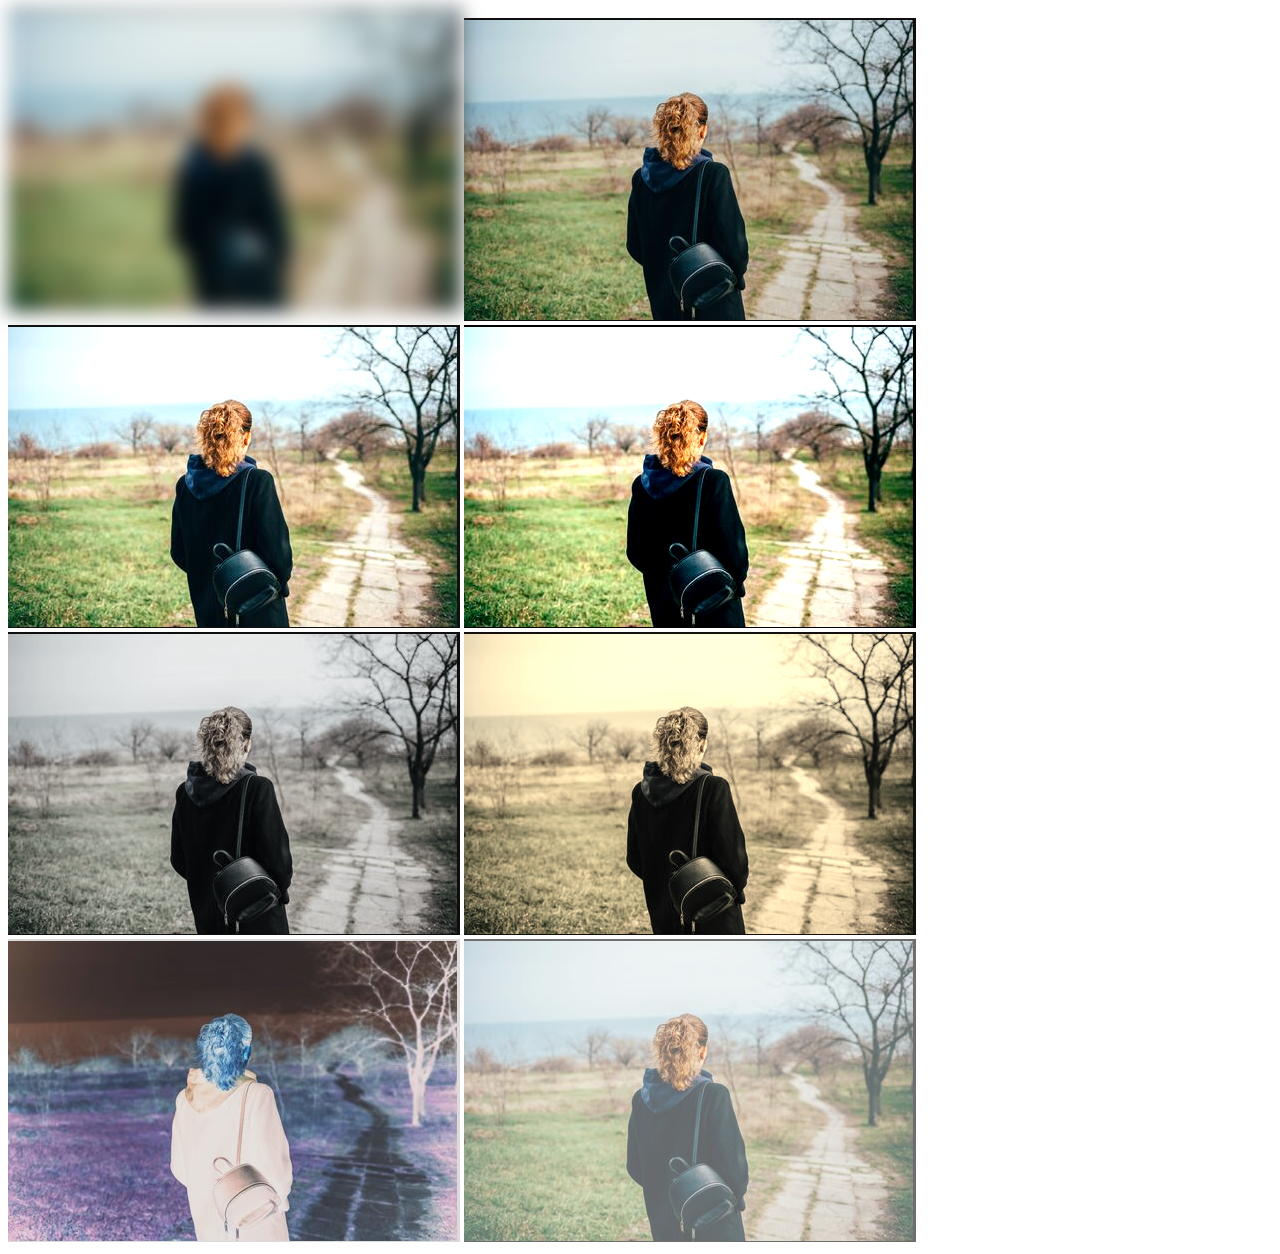
<file: 50. css filters/index.html>
<!DOCTYPE html>
<html lang="en">
<head>
    <meta charset="UTF-8">
    <meta name="viewport" content="width=device-width, initial-scale=1.0">
    <title>CSS Filters</title>
    <style>
        .img1{
            margin-bottom: 10px;
            filter: blur(10px);
        }

        .img3{
            filter: brightness(122%);
        }

        .img4{
            filter: brightness(122%) contrast(120%);
        }

        .img5{
            filter: grayscale(80%);
        }

        .img6{
            filter: sepia(80%);
        }

        .img7{
            filter: invert(0.9);
        }

        .img8{
            filter: opacity(0.6);
        }
    </style>
</head>
<body>
    <div class="container">
        <img class="img1" src="girl image2.png" alt="">
        <img class="img2" src="girl image2.png" alt="">
        <img class="img3" src="girl image2.png" alt="">
        <img class="img4" src="girl image2.png" alt="">
        <img class="img5" src="girl image2.png" alt="">
        <img class="img6" src="girl image2.png" alt="">
        <img class="img7" src="girl image2.png" alt="">
        <img class="img8" src="girl image2.png" alt="">
    </div>
</body>
</html>
</file>
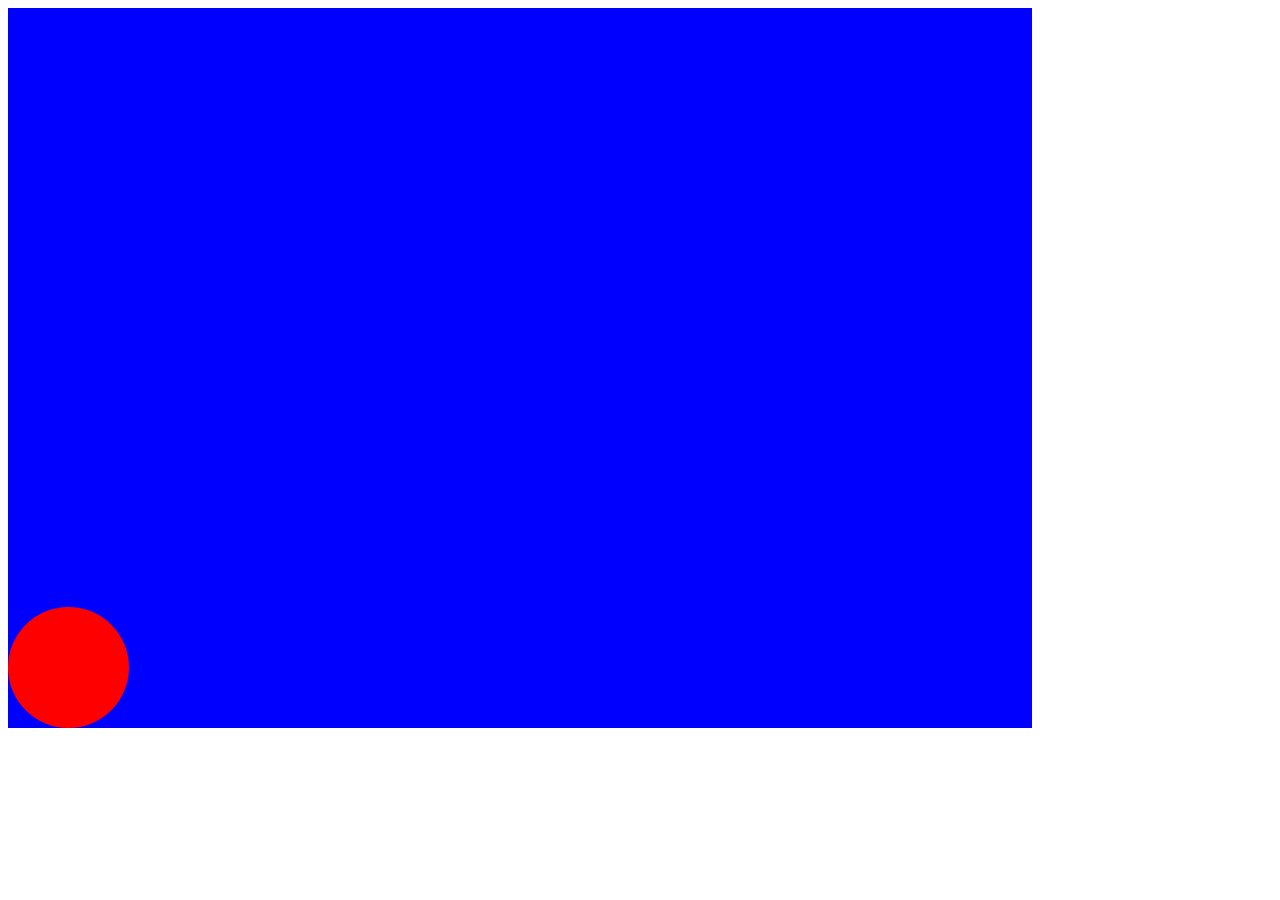
<file: 51. exercise 8 - solution and shoutouts/index.html>
<!DOCTYPE html>
<html lang="en">
<head>
    <meta charset="UTF-8">
    <meta name="viewport" content="width=device-width, initial-scale=1.0">
    <title>Document</title>
    <style>
        .box{
            height: 121px;
            width: 121px;
            background-color: red;
            border-radius: 70px;
            position: absolute;
            bottom: 0;
            left: 0;
            animation: animateX 9s linear infinite , animateY 1s ease-out infinite alternate;
        }

        .container{
            position: relative;
            height: 80vh;
            width: 80vw;
            background-color: blue;
        }

        @keyframes animateX{
            from{
                left: 0;
            }
            to{
                left: 100%;
            }
        }

        @keyframes animateY{
            from{
                bottom: 0;
            }
            to{
                bottom: 100%;
            }
        }
    </style>
</head>
<body>
    <div class="container">
        <div class="box"></div>
    </div>
</body>
</html>
</file>
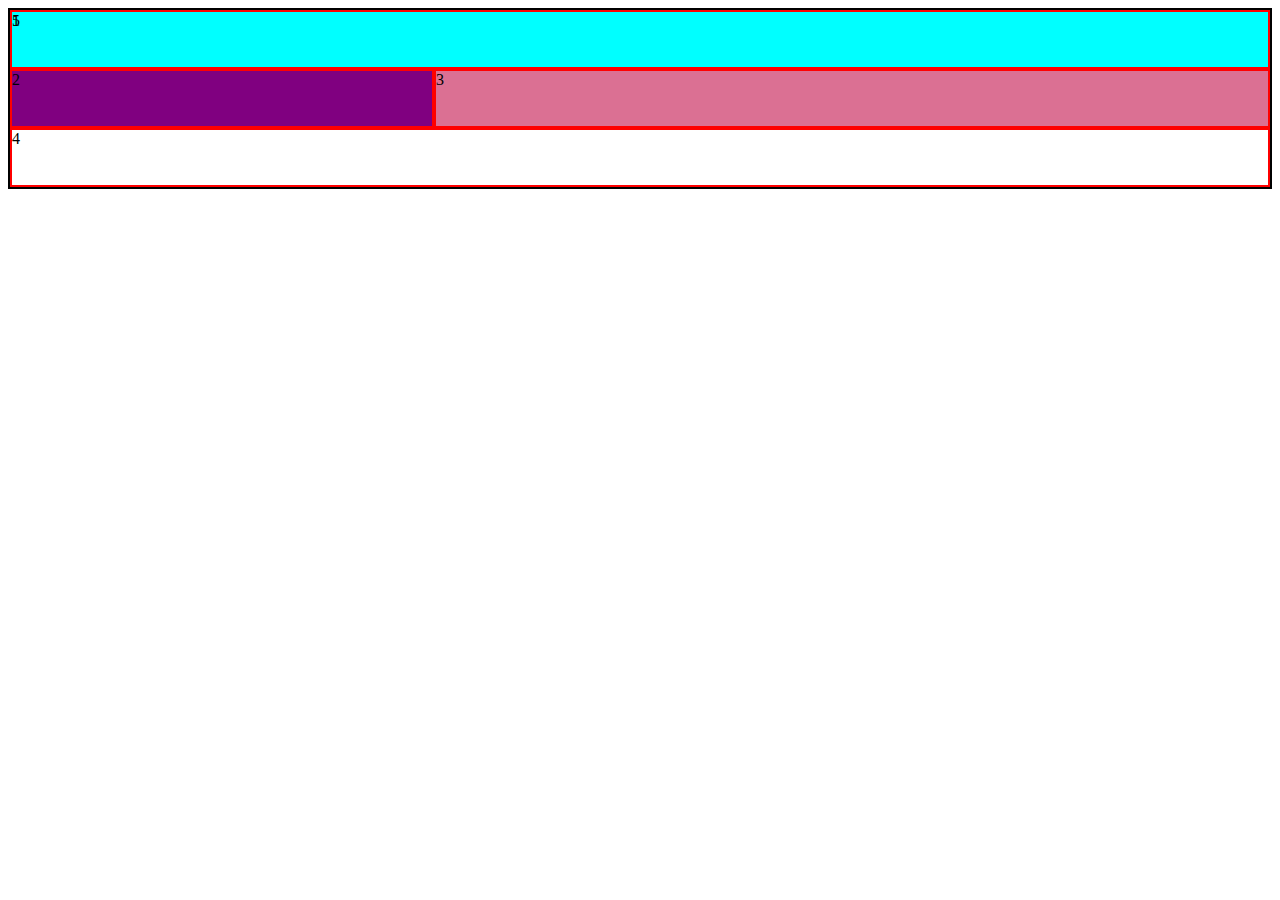
<file: 39. css grid/grid2.html>
<!DOCTYPE html>
<html lang="en">
<head>
    <meta charset="UTF-8">
    <meta name="viewport" content="width=device-width, initial-scale=1.0">
    <title>CSS Grid</title>
    <style>
        .container1{
            border: 2px solid black;
            display: grid;
            grid-template-areas: "nav nav nav"
                                    "side article article"
                                    "footer footer footer";
        }

        .item1{
            border: 2px solid red;
            height: 55px;
        }

        .item-1{
            grid-area: nav;
            background-color: aqua;
        }
        .item-2{
            grid-area: side;
            background-color: purple;
        }
        .item-3{
            grid-area: article;
            background-color: palevioletred;
        }
        .item-4{
            grid-area: footer;
        }
        .item-5{
            grid-area: nav;
        }

    </style>
</head>
<body>
    <div class="container1">
        <div class="item1 item-1">1</div>
        <div class="item1 item-2">2</div>
        <div class="item1 item-3">3</div>
        <div class="item1 item-4">4</div>
        <div class="item1 item-5">5</div>
    </div>
</body>
</html>
</file>
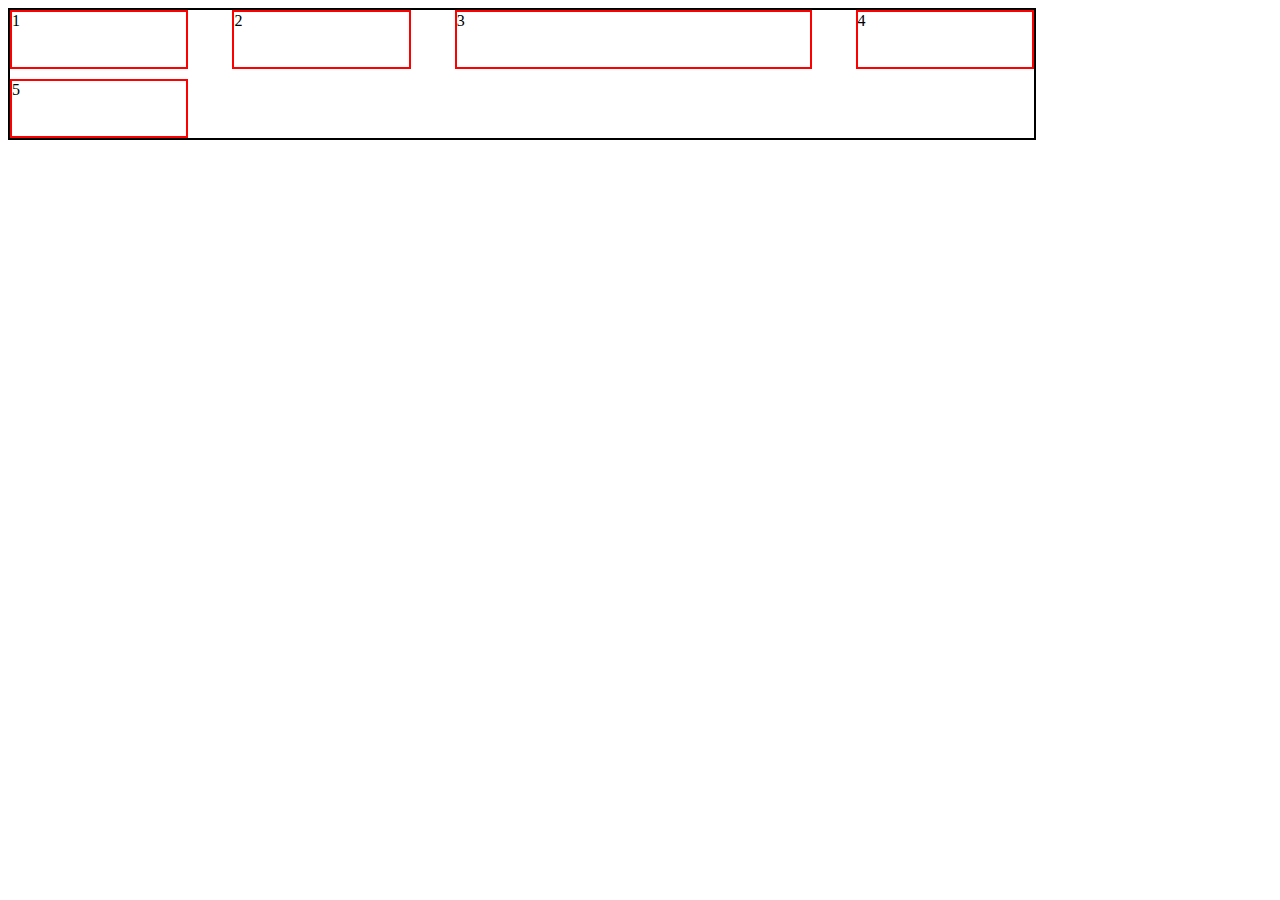
<file: 39. css grid/grid3.html>
<!DOCTYPE html>
<html lang="en">
<head>
    <meta charset="UTF-8">
    <meta name="viewport" content="width=device-width, initial-scale=1.0">
    <title>CSS Grid</title>
    <!-- ek minmax function hota h dekh lena -->
    <style>
        .container1{
            width: 80vw;
            border: 2px solid black;
            display: grid;
            grid-template-columns: repeat(2, 1fr) 2fr 1fr;
            row-gap: 10px;
            column-gap: 44px;
            /* 
            yeh properties bhi de sakte h
            justify-items: center;
            align-items: center; */
        }

        .item1{
            border: 2px solid red;
            height: 55px;
        }
    </style>
</head>
<body>
    <div class="container1">
        <div class="item1 item-1">1</div>
        <div class="item1">2</div>
        <div class="item1">3</div>
        <div class="item1 item-4">4</div>
        <div class="item1">5</div>
    </div>
</body>
</html>
</file>
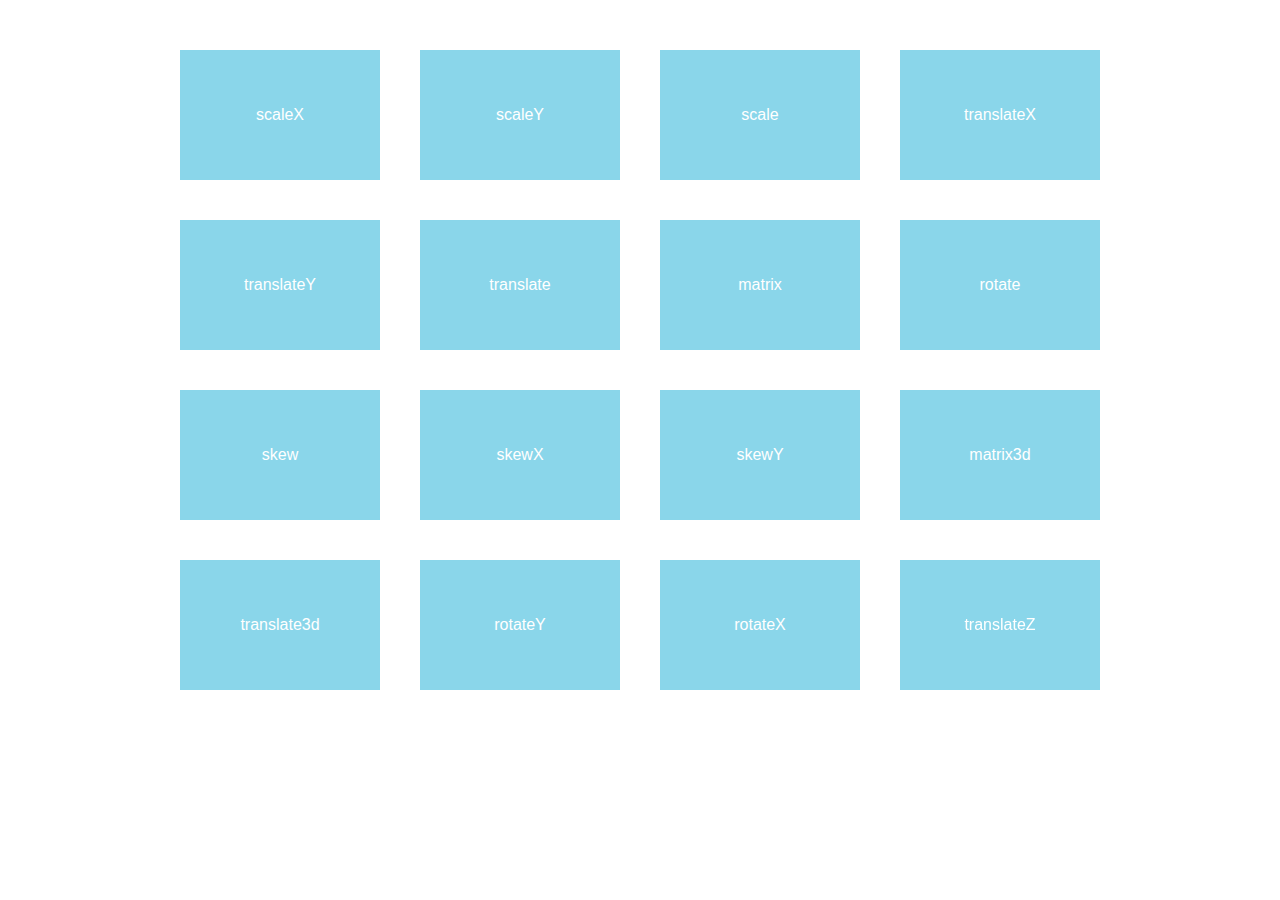
<file: 42. css transforms masterclass/Demo.html>
<!-- Made by codewithharry for understand transform property -->
<!DOCTYPE html>
<html lang="en">

<head>
  <meta charset="UTF-8">
  <meta name="viewport" content="width=device-width, initial-scale=1.0">
  <title>CSS Transform by CodeWithHarry</title>
  <link rel="stylesheet" href="style.css">
</head>

<body>



  <div class="wrap">
    <!-- scaleX: Scales the element on the X-axis. -->
    <div class="box">
      <div class="blue scaleX">
        scaleX
      </div>
    </div>
    <!-- scaleY: Scales the element on the Y-axis. -->
    <div class="box">
      <div class="blue scaleY">
        scaleY
      </div>
    </div>
    <!-- scale: Scales the element on both the X-axis and Y-axis. -->
    <div class="box">
      <div class="blue scale">
        scale
      </div>
    </div>
    <!-- translateX: Moves the element along the X-axis. -->
    <div class="box">
      <div class="blue translateX">
        translateX
      </div>
    </div>
    <!-- translateY: Moves the element along the Y-axis. -->
    <div class="box">
      <div class="blue translateY">
        translateY
      </div>
    </div>
    <!-- translate: Moves the element along both the X-axis and Y-axis. -->
    <div class="box">
      <div class="blue translate">
        translate
      </div>
    </div>
    <!-- matrix: A 2D transformation method using a matrix of six values. -->
    <div class="box">
      <div class="blue matrix">
        matrix
      </div>
    </div>
    <!-- rotate: Rotates the element around the Z-axis. -->
    <div class="box">
      <div class="blue rotate">
        rotate
      </div>
    </div>
    <!-- skew: Skews the element on the X-axis and Y-axis. -->
    <div class="box">
      <div class="blue skew">
        skew
      </div>
    </div>
    <!-- skewX: Skews the element on the X-axis. -->
    <div class="box">
      <div class="blue skewX">
        skewX
      </div>
    </div>
    <!-- skewY: Skews the element on the Y-axis. -->
    <div class="box">
      <div class="blue skewY">
        skewY
      </div>
    </div>
    <!-- matrix3d: A 3D transformation method using a matrix of 16 values. -->
    <div class="box">
      <div class="blue matrix3d">
        matrix3d
      </div>
    </div>
    <!-- translate3d: Moves the element along the X-axis, Y-axis, and Z-axis. -->
    <div class="box">
      <div class="blue translate3d">
        translate3d
      </div>
    </div>
    <!-- rotateY: Rotates the element around the Y-axis. -->
    <div class="box">
      <div class="blue rotateY">
        rotateY
      </div>
    </div>
    <!-- rotateX: Rotates the element around the X-axis. -->
    <div class="box">
      <div class="blue rotateX">
        rotateX
      </div>
    </div>
    <!-- translateZ: Moves the element along the Z-axis. -->
    <div class="box">
      <div class="blue translateZ">
        translateZ
      </div>
    </div>
  </div>
</body>

</html>
</file>
<file: 42. css transforms masterclass/style.css>
.wrap {
  margin: 30px auto;
  max-width: 1000px;
  width: 90vw;
  display: flex;
  flex-flow: row wrap;
  justify-content: center;
  font-family: sans-serif;
}


.box {
  width: calc(20%);
  margin: 20px 20px;
  background: #ddd;
  cursor: pointer;
  color: #FFF;
  text-align: center;
  line-height: 130px;
}


.blue {
  background-color: rgba(56, 207, 248, 0.5);
}


.scaleX {
  transform: scaleX(1);
  transition: transform 0.5s ease;
}


.box:hover .scaleX {
  transform: scaleX(2);
}

.scaleY {
  transform: scaleY(1);
  transition: transform 0.5s ease;
}


.box:hover .scaleY {
  transform: scaleY(2);
}

.scale {
  transform: scale(1, 1);
  transition: transform 0.5s ease;
}


.box:hover .scale {
  transform: scale(1.5, 1.5);
}

.translateX {
  transform: translateX(1);
  transition: transform 0.5s ease;
}


.box:hover .translateX {
  transform: translateX(2em);
}

.translateY {
  transform: translateY(1);
  transition: transform 0.5s ease;
}


.box:hover .translateY {
  transform: translateY(2em);
}

.translate {
  transform: translate(1, 1);
  transition: transform 0.5s ease;
}


.box:hover .translate {
  transform: translate(2em, 2em);
}

.matrix {
  transform: matrix(1, 1, 1, 1);
  transition: transform 0.5s ease;
}

.box:hover .matrix {
  transform: matrix(1, -1, 0, 1, 0, 0);
}

.rotate {
  transform: rotate(0);
  transition: transform 0.5s ease;
}

.box:hover .rotate {
  transform: rotate(270deg);
}

.skew {
  transform: skew(1, 1);
  transition: transform 0.5s ease;
}

.box:hover .skew {
  transform: skew(30deg, 20deg);

}

.skewX {
  transform: skewX(1);
  transition: transform 0.5s ease;
}

.box:hover .skewX {
  transform: skewX(30deg);

}

.skewY {
  transform: skewY(1);
  transition: transform 0.5s ease;
}

.box:hover .skewY {
  transform: skewY(30deg);

}

.matrix3d {
  transform: matrix3d(1);
  transition: transform 0.5s ease;
}

.box:hover .matrix3d {
  transform: matrix3d(0.8535533905932737, 0.4999999999999999, 0.14644660940672619, 0, -0.4999999999999999, 0.7071067811865476, 0.4999999999999999, 0, 0.14644660940672619, -0.4999999999999999, 0.8535533905932737, 0, 22.62994231491119, -20.3223304703363, 101.3700576850888, 1)
}

.translate3d {
  transform: translate3d(1px, 1px, 1);
  transition: transform 0.5s ease;
}

.box:hover .translate3d {
  transform: translate3d(1px, 1px, 50px) rotate3d(3, 2, 2, 90deg);

}

.rotateY {
  transform: perspective(1) scaleZ(1) rotateY(0deg);
  transition: transform 0.5s ease;
}

.box:hover .rotateY {
  transform: perspective(500px) scaleZ(2) rotateY(45deg);

}

.rotateX {
  transform: perspective(1) scaleZ(1) rotateX(0deg);
  transition: transform 0.5s ease;
}

.box:hover .rotateX {
  transform: perspective(500px) scaleZ(2) rotateX(45deg);

}

.translateZ {
  transform: translateZ(1px);
  transition: transform 0.5s ease;
}

.box:hover .translateZ {
  transform: rotate3d(3, 2, 2, 90deg) translateZ(50px);

}
</file>
